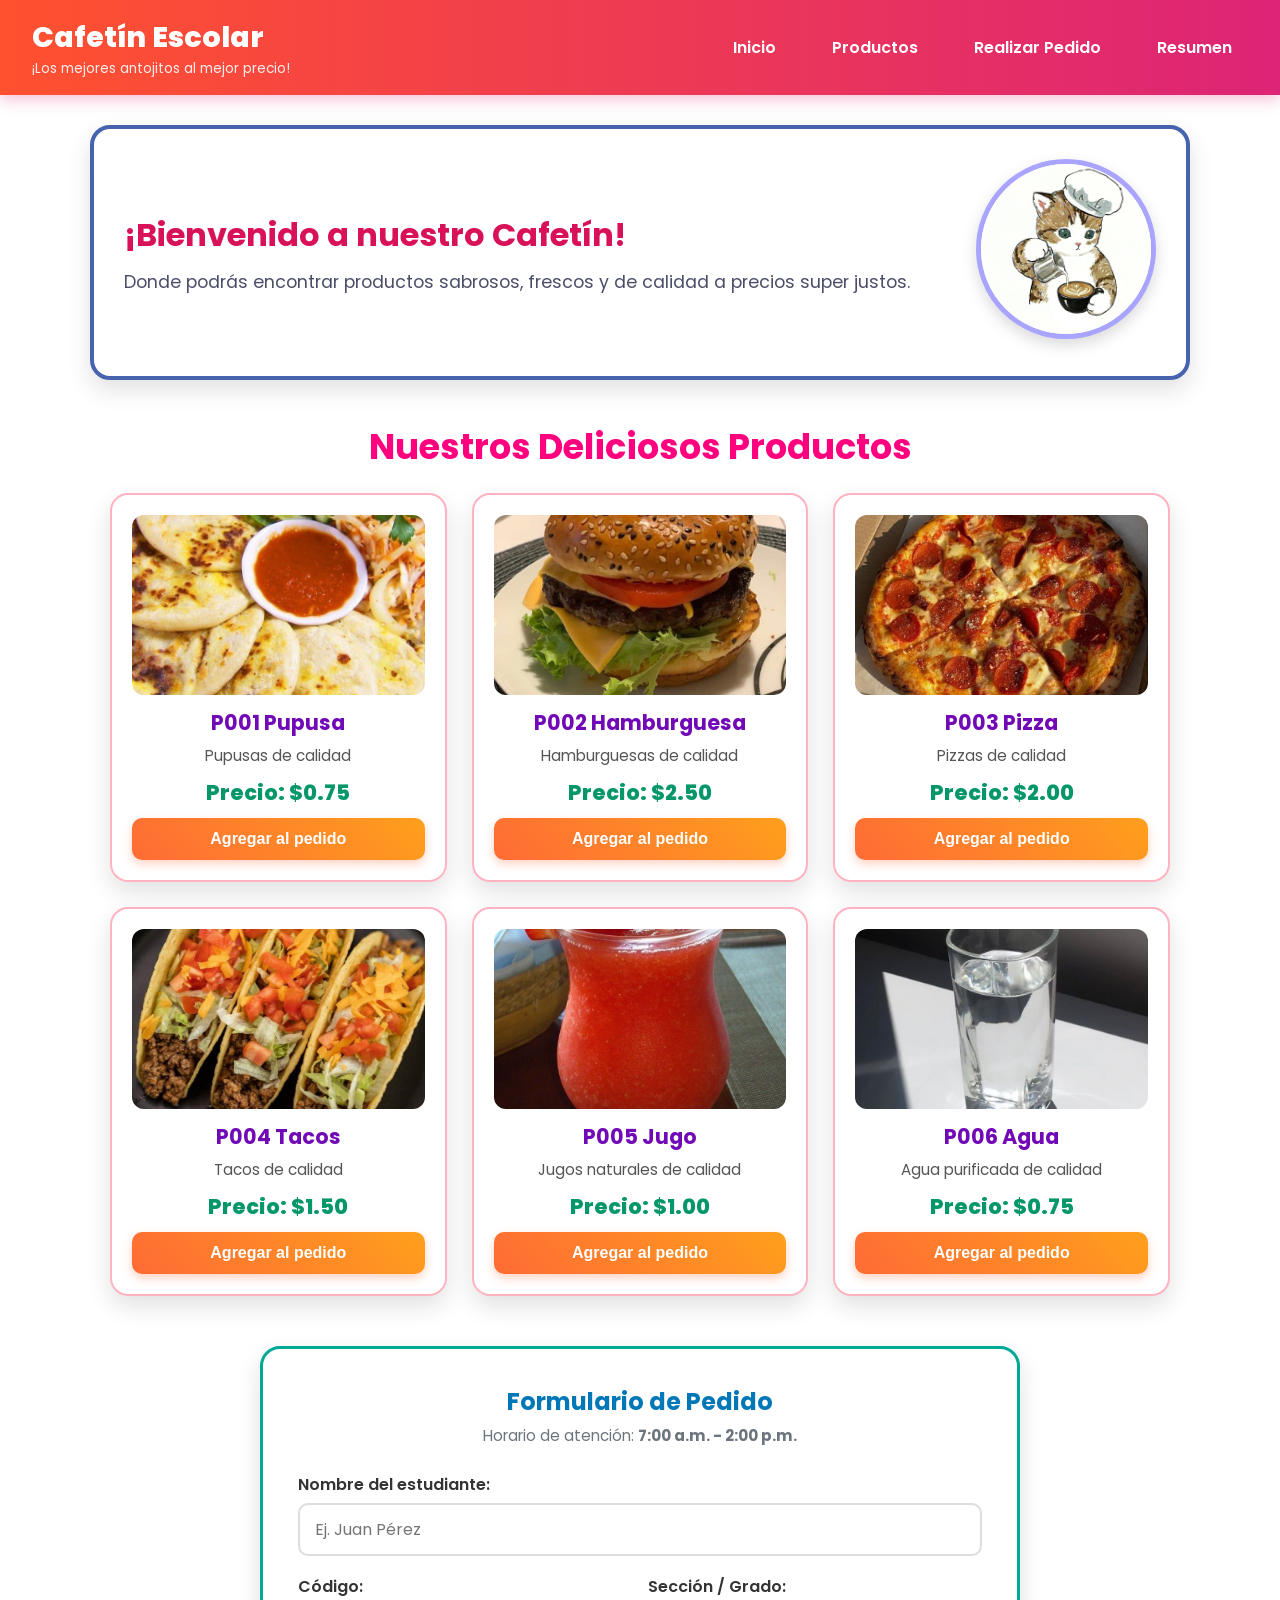
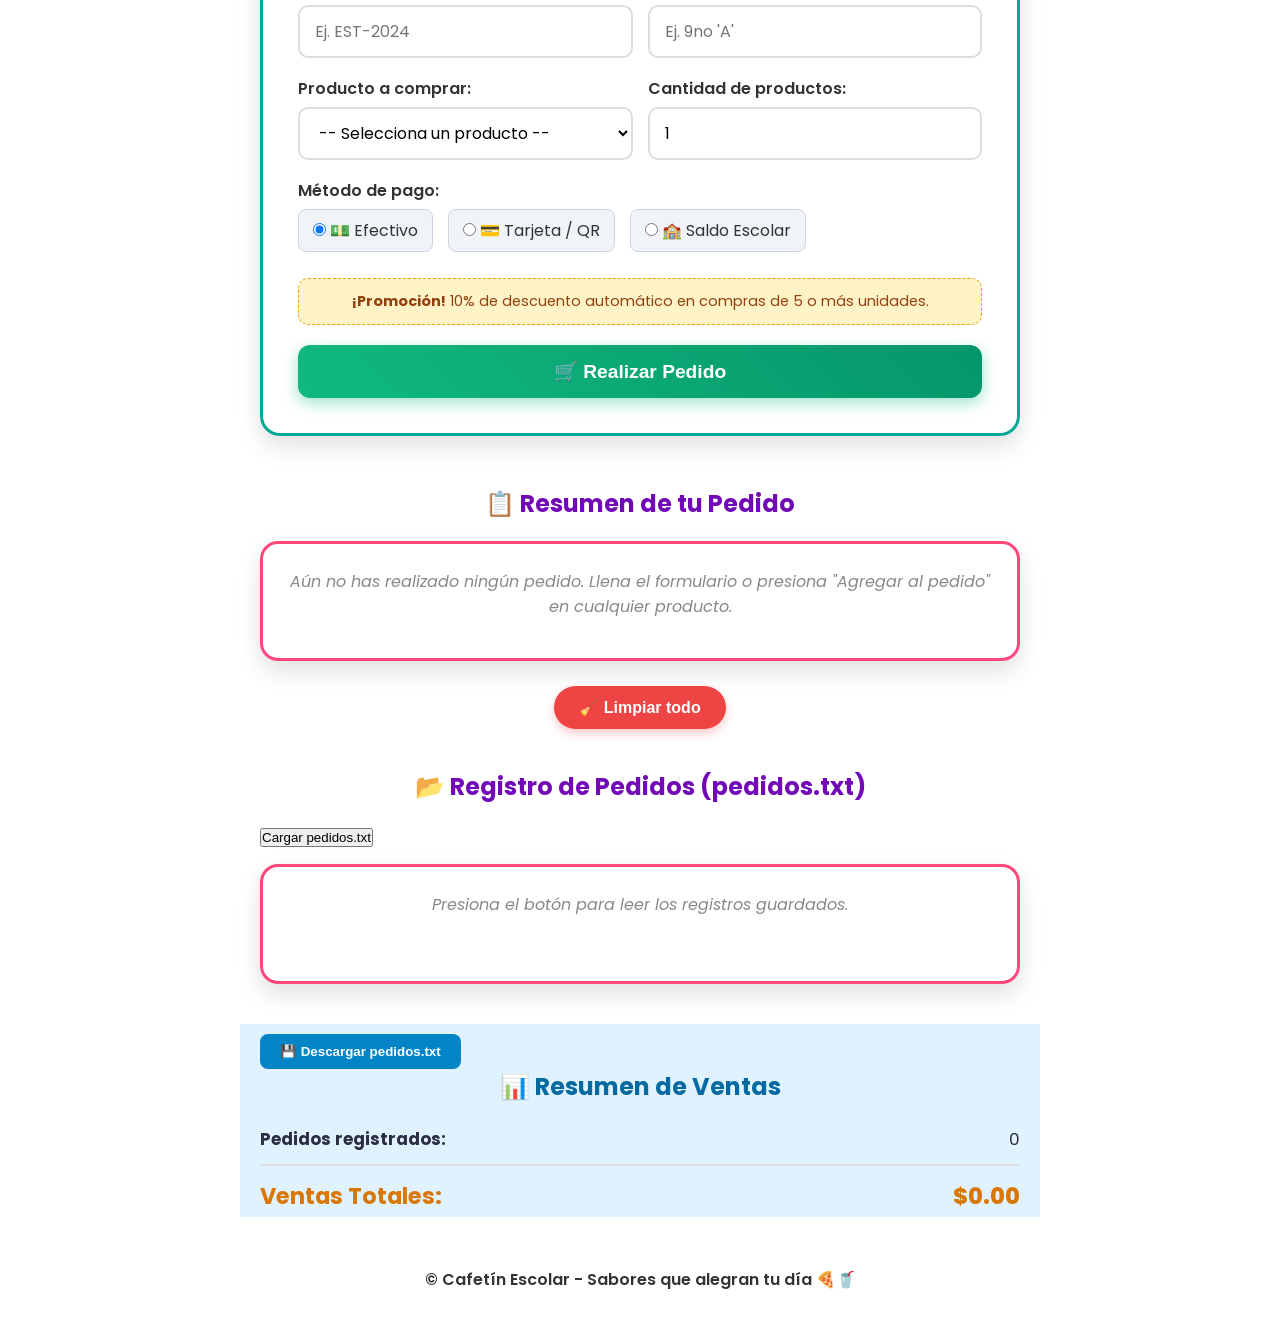
<file: index.html>
<!DOCTYPE html>
<html lang="es">

<head>
    <meta charset="UTF-8">
    <meta name="viewport" content="width=device-width, initial-scale=1.0">
    <title>Cafetín Escolar</title>
    <link rel="stylesheet" href="diseño.css">
    <!-- Fuente moderna desde Google Fonts -->
    <link href="https://fonts.googleapis.com/css2?family=Poppins:wght@400;600;700;800&display=swap" rel="stylesheet">
</head>

<body>

    <header class="header">
        <div class="logo-container">
            <h1> Cafetín Escolar</h1>
            <p class="tagline">¡Los mejores antojitos al mejor precio!</p>
        </div>
        <nav>
            <ul>
                <li><a href="#inicio">Inicio</a></li>
                <li><a href="#productos">Productos</a></li>
                <li><a href="#formulario-seccion">Realizar Pedido</a></li>
                <li><a href="#resumen-pedido">Resumen</a></li>
            </ul>
        </nav>
    </header>

    <main>
        <!-- SECCIÓN DE INICIO -->
        <section id="inicio" class="hero-section">
            <div class="hero-content">
                <h2>¡Bienvenido a nuestro Cafetín!</h2>
                <p>Donde podrás encontrar productos sabrosos, frescos y de calidad a precios super justos.</p>
            </div>
            <div class="hero-image">
                <img src="Gatito.jpeg" alt="Gatito Cafetín" class="img-gatito">
            </div>
        </section>

        <!-- SECCIÓN DE PRODUCTOS -->
        <section id="productos-seccion">
            <h2 class="titulo-seccion"> Nuestros Deliciosos Productos</h2>

            <div id="productos" class="contenedor-productos">

                <article class="tarjeta-producto" data-codigo="P001" data-nombre="Pupusa" data-precio="0.75">
                    <img src="pupusas.jpeg" alt="Pupusas">
                    <h3>P001 Pupusa</h3>
                    <p>Pupusas de calidad</p>
                    <p class="precio">Precio: $0.75</p>
                    <button class="btn-agregar" onclick="seleccionarProducto('P001')">Agregar al pedido</button>
                </article>

                <article class="tarjeta-producto" data-codigo="P002" data-nombre="Hamburguesa" data-precio="2.50">
                    <img src="hamburguesa.jpeg" alt="Hamburguesa">
                    <h3>P002 Hamburguesa</h3>
                    <p>Hamburguesas de calidad</p>
                    <p class="precio">Precio: $2.50</p>
                    <button class="btn-agregar" onclick="seleccionarProducto('P002')">Agregar al pedido</button>
                </article>

                <article class="tarjeta-producto" data-codigo="P003" data-nombre="Pizza" data-precio="2.00">
                    <img src="pizza.jpeg" alt="Pizza">
                    <h3>P003 Pizza</h3>
                    <p>Pizzas de calidad</p>
                    <p class="precio">Precio: $2.00</p>
                    <button class="btn-agregar" onclick="seleccionarProducto('P003')">Agregar al pedido</button>
                </article>

                <article class="tarjeta-producto" data-codigo="P004" data-nombre="Tacos" data-precio="1.50">
                    <img src="tacos.jpeg" alt="Tacos">
                    <h3>P004 Tacos</h3>
                    <p>Tacos de calidad</p>
                    <p class="precio">Precio: $1.50</p>
                    <button class="btn-agregar" onclick="seleccionarProducto('P004')">Agregar al pedido</button>
                </article>

                <article class="tarjeta-producto" data-codigo="P005" data-nombre="Jugo" data-precio="1.00">
                    <img src="jugo.jpeg" alt="Jugo">
                    <h3>P005 Jugo</h3>
                    <p>Jugos naturales de calidad</p>
                    <p class="precio">Precio: $1.00</p>
                    <button class="btn-agregar" onclick="seleccionarProducto('P005')">Agregar al pedido</button>
                </article>

                <article class="tarjeta-producto" data-codigo="P006" data-nombre="Agua" data-precio="0.75">
                    <img src="agua.jpeg" alt="Agua">
                    <h3>P006 Agua</h3>
                    <p>Agua purificada de calidad</p>
                    <p class="precio">Precio: $0.75</p>
                    <button class="btn-agregar" onclick="seleccionarProducto('P006')">Agregar al pedido</button>
                </article>

            </div>
        </section>

        <!-- SECCIÓN DE FORMULARIO DE PEDIDO -->
        <section id="formulario-seccion" class="cafeteria-container">
            <div class="cafeteria-card">
                <h2> Formulario de Pedido</h2>
                <p class="horario"> Horario de atención: <strong>7:00 a.m. - 2:00 p.m.</strong></p>

                <form id="formPedido">
                    <div class="form-group">
                        <label for="txtCliente">Nombre del estudiante:</label>
                        <input type="text" id="txtCliente" placeholder="Ej. Juan Pérez" required>
                    </div>

                    <div class="form-row">
                        <div class="form-group">
                            <label for="txtCodigo">Código:</label>
                            <input type="text" id="txtCodigo" placeholder="Ej. EST-2024" required>
                        </div>
                        <div class="form-group">
                            <label for="txtSeccion">Sección / Grado:</label>
                            <input type="text" id="txtSeccion" placeholder="Ej. 9no 'A'" required>
                        </div>
                    </div>

                    <div class="form-row">
                        <div class="form-group">
                            <label for="selectProducto">Producto a comprar:</label>
                            <select id="selectProducto" required>
                                <option value="" disabled selected>-- Selecciona un producto --</option>
                                <option value="P001">P001 - Pupusa ($0.75)</option>
                                <option value="P002">P002 - Hamburguesa ($2.50)</option>
                                <option value="P003">P003 - Pizza ($2.00)</option>
                                <option value="P004">P004 - Tacos ($1.50)</option>
                                <option value="P005">P005 - Jugo ($1.00)</option>
                                <option value="P006">P006 - Agua ($0.75)</option>
                            </select>
                        </div>

                        <div class="form-group">
                            <label for="txtCantidad">Cantidad de productos:</label>
                            <input type="number" id="txtCantidad" min="1" value="1" required>
                        </div>
                    </div>

                    <div class="form-group">
                        <label>Método de pago:</label>
                        <div class="radio-group">
                            <label><input type="radio" name="pago" value="Efectivo" checked> 💵 Efectivo</label>
                            <label><input type="radio" name="pago" value="Tarjeta/QR"> 💳 Tarjeta / QR</label>
                            <label><input type="radio" name="pago" value="Cuenta Escolar"> 🏫 Saldo Escolar</label>
                        </div>
                    </div>

                    <div class="promocion-badge">
                        <strong>¡Promoción!</strong> 10% de descuento automático en compras de 5 o más unidades.
                    </div>

                    <button type="submit" class="btn-realizar-pedido">🛒 Realizar Pedido</button>
                </form>
            </div>
        </section>

        <!-- RESUMEN DEL PEDIDO -->
        <section id="resumen-pedido" class="resumen-seccion">
            <h2>📋 Resumen de tu Pedido</h2>

            <div id="resumenPedido" class="resumen-box">
                <p class="placeholder-text">Aún no has realizado ningún pedido. Llena el formulario o presiona "Agregar
                    al pedido" en cualquier producto.</p>
            </div>

            <button type="button" class="btn-limpiar" id="btn-limpiar" onclick="limpiarPedido()">🧹 Limpiar
                todo</button>
        </section>

    </main>

    <section id="seccion-pedidos-txt" class="resumen-seccion">
        <h2>📂 Registro de Pedidos (pedidos.txt)</h2>
        <button type="button" class="btn-cargar" id="btn-cargar-txt">Cargar pedidos.txt</button>

        <div id="contenedor-txt-view" class="resumen-box" style="margin-top: 15px;">
            <p class="placeholder-text">Presiona el botón para leer los registros guardados.</p>
        </div>
    </section>

    <!-- RETO ADICIONAL: RESUMEN DE VENTAS -->
    <section id="resumen-ventas" class="resumen-seccion" style="background: #e0f2fe; border-color: #0284c7;">
        <button type="button" class="btn-guardar-txt" id="btn-descargar-txt"
            style="background: #0284c7; color: white; padding: 10px 20px; border: none; border-radius: 8px; cursor: pointer; font-weight: bold; margin-top: 10px;">💾
            Descargar pedidos.txt</button>
        <h2 style="color: #0369a1;">📊 Resumen de Ventas</h2>
        <div id="caja-resumen-ventas" class="ticket">
            <div class="ticket-row"><strong>Pedidos registrados:</strong> <span id="lbl-total-pedidos">0</span></div>
            <div class="ticket-row ticket-total"><strong>Ventas Totales:</strong> <span
                    id="lbl-total-ventas">$0.00</span></div>
        </div>
    </section>

    <footer>
        <p>© Cafetín Escolar - Sabores que alegran tu día 🍕🥤</p>
    </footer>

    <script src="script.js"></script>
</body>

</html>
</file>
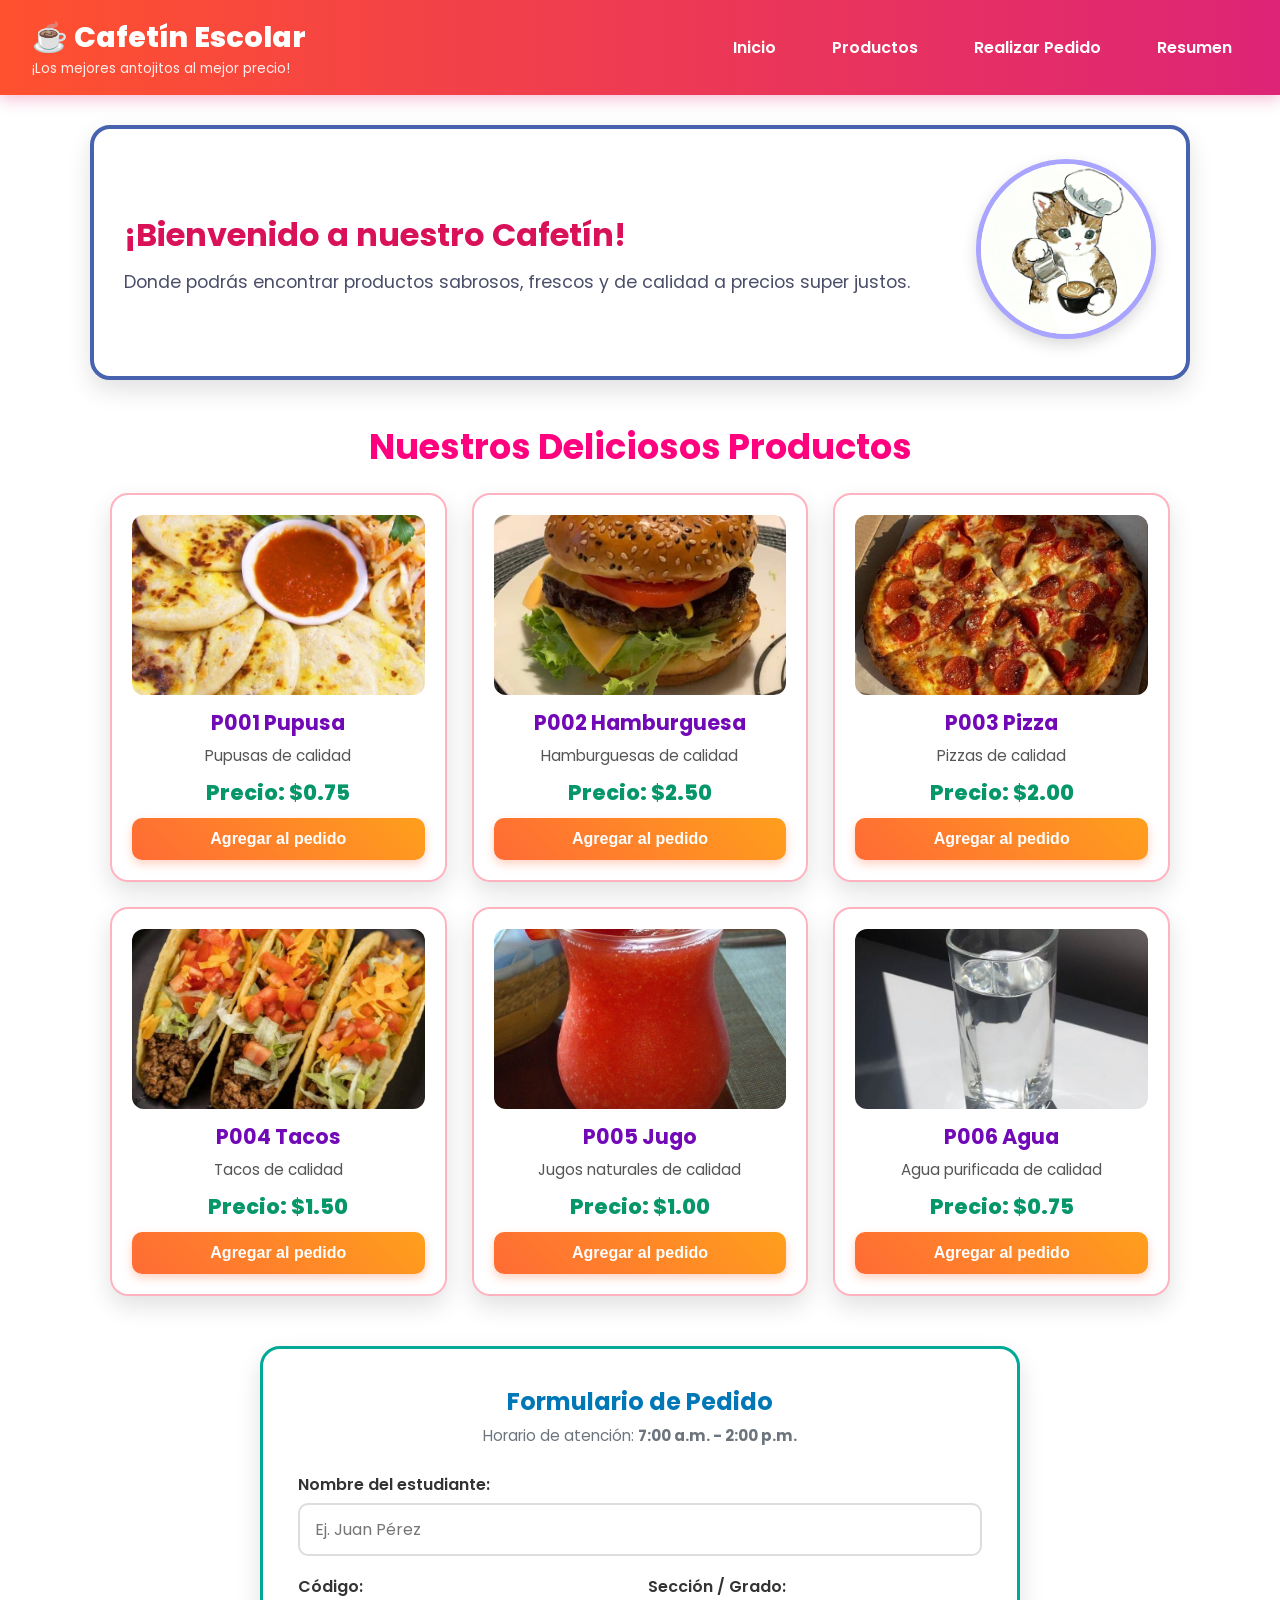
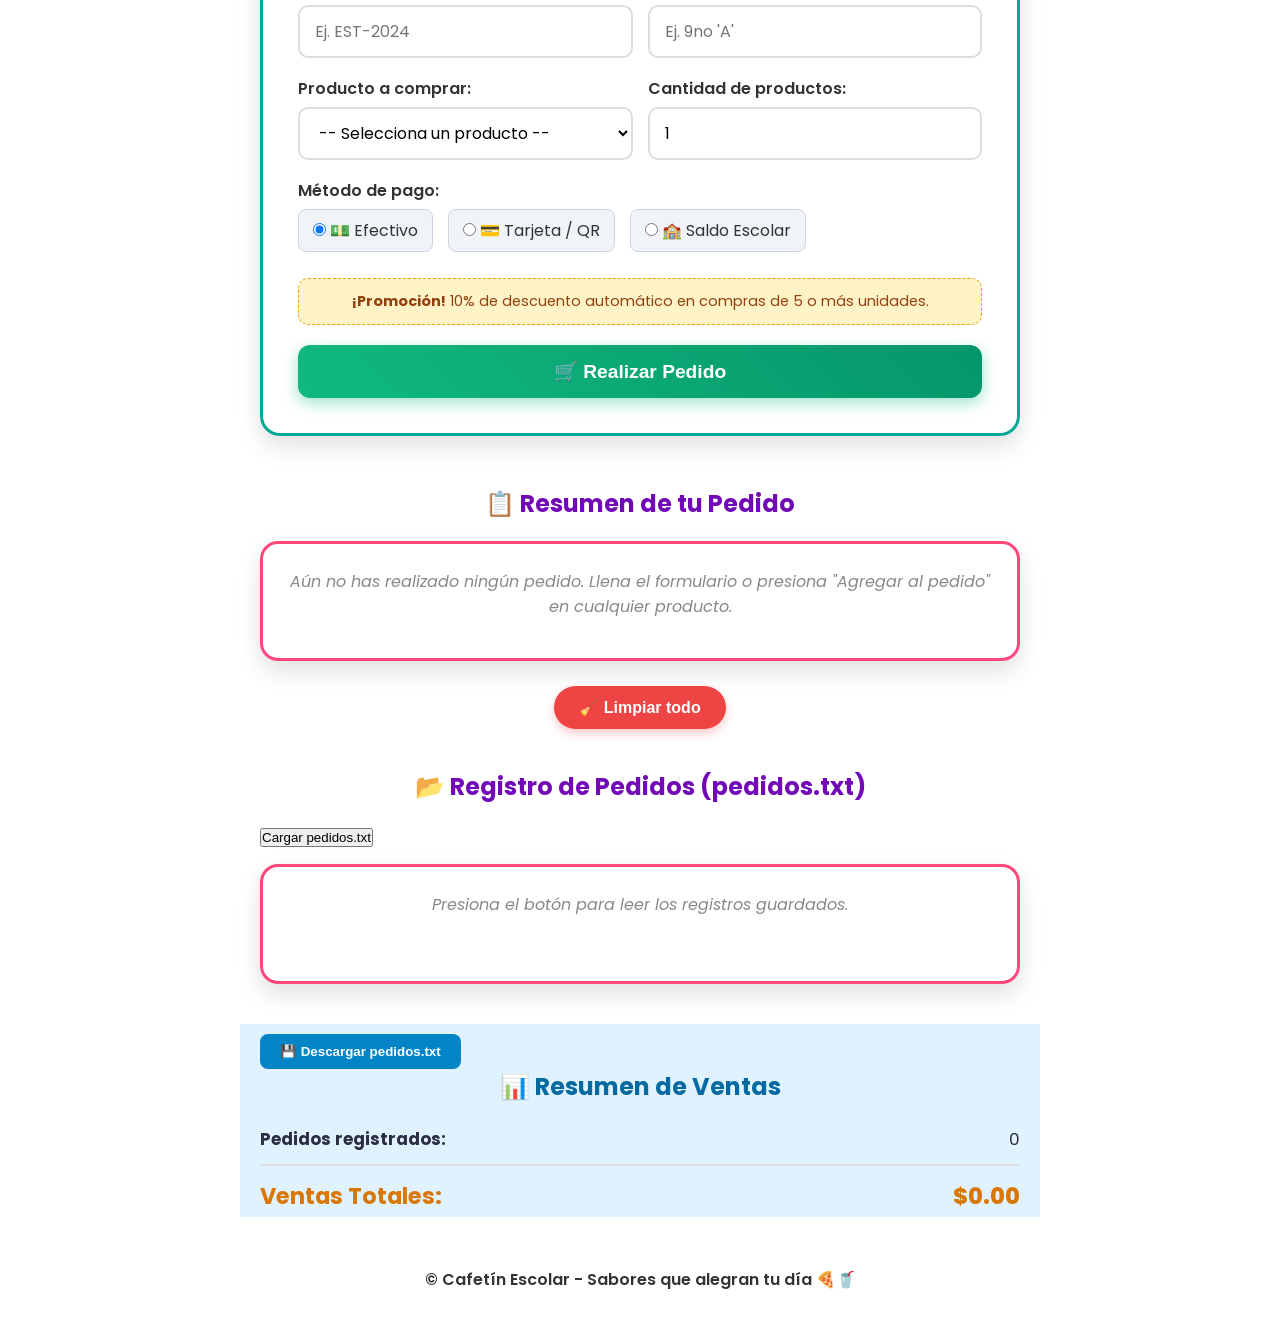
<file: PROYECTO/index.html>
<!DOCTYPE html>
<html lang="es">

<head>
    <meta charset="UTF-8">
    <meta name="viewport" content="width=device-width, initial-scale=1.0">
    <title>Cafetín Escolar</title>
    <link rel="stylesheet" href="diseño.css">
    <!-- Fuente moderna desde Google Fonts -->
    <link href="https://fonts.googleapis.com/css2?family=Poppins:wght@400;600;700;800&display=swap" rel="stylesheet">
</head>

<body>

    <header class="header">
        <div class="logo-container">
            <h1>☕ Cafetín Escolar</h1>
            <p class="tagline">¡Los mejores antojitos al mejor precio!</p>
        </div>
        <nav>
            <ul>
                <li><a href="#inicio">Inicio</a></li>
                <li><a href="#productos">Productos</a></li>
                <li><a href="#formulario-seccion">Realizar Pedido</a></li>
                <li><a href="#resumen-pedido">Resumen</a></li>
            </ul>
        </nav>
    </header>

    <main>
        <!-- SECCIÓN DE INICIO -->
        <section id="inicio" class="hero-section">
            <div class="hero-content">
                <h2>¡Bienvenido a nuestro Cafetín!</h2>
                <p>Donde podrás encontrar productos sabrosos, frescos y de calidad a precios super justos.</p>
            </div>
            <div class="hero-image">
                <img src="Gatito.jpeg" alt="Gatito Cafetín" class="img-gatito">
            </div>
        </section>

        <!-- SECCIÓN DE PRODUCTOS -->
        <section id="productos-seccion">
            <h2 class="titulo-seccion"> Nuestros Deliciosos Productos</h2>

            <div id="productos" class="contenedor-productos">

                <article class="tarjeta-producto" data-codigo="P001" data-nombre="Pupusa" data-precio="0.75">
                    <img src="pupusas.jpeg" alt="Pupusas">
                    <h3>P001 Pupusa</h3>
                    <p>Pupusas de calidad</p>
                    <p class="precio">Precio: $0.75</p>
                    <button class="btn-agregar" onclick="seleccionarProducto('P001')">Agregar al pedido</button>
                </article>

                <article class="tarjeta-producto" data-codigo="P002" data-nombre="Hamburguesa" data-precio="2.50">
                    <img src="hamburguesa.jpeg" alt="Hamburguesa">
                    <h3>P002 Hamburguesa</h3>
                    <p>Hamburguesas de calidad</p>
                    <p class="precio">Precio: $2.50</p>
                    <button class="btn-agregar" onclick="seleccionarProducto('P002')">Agregar al pedido</button>
                </article>

                <article class="tarjeta-producto" data-codigo="P003" data-nombre="Pizza" data-precio="2.00">
                    <img src="pizza.jpeg" alt="Pizza">
                    <h3>P003 Pizza</h3>
                    <p>Pizzas de calidad</p>
                    <p class="precio">Precio: $2.00</p>
                    <button class="btn-agregar" onclick="seleccionarProducto('P003')">Agregar al pedido</button>
                </article>

                <article class="tarjeta-producto" data-codigo="P004" data-nombre="Tacos" data-precio="1.50">
                    <img src="tacos.jpeg" alt="Tacos">
                    <h3>P004 Tacos</h3>
                    <p>Tacos de calidad</p>
                    <p class="precio">Precio: $1.50</p>
                    <button class="btn-agregar" onclick="seleccionarProducto('P004')">Agregar al pedido</button>
                </article>

                <article class="tarjeta-producto" data-codigo="P005" data-nombre="Jugo" data-precio="1.00">
                    <img src="jugo.jpeg" alt="Jugo">
                    <h3>P005 Jugo</h3>
                    <p>Jugos naturales de calidad</p>
                    <p class="precio">Precio: $1.00</p>
                    <button class="btn-agregar" onclick="seleccionarProducto('P005')">Agregar al pedido</button>
                </article>

                <article class="tarjeta-producto" data-codigo="P006" data-nombre="Agua" data-precio="0.75">
                    <img src="agua.jpeg" alt="Agua">
                    <h3>P006 Agua</h3>
                    <p>Agua purificada de calidad</p>
                    <p class="precio">Precio: $0.75</p>
                    <button class="btn-agregar" onclick="seleccionarProducto('P006')">Agregar al pedido</button>
                </article>

            </div>
        </section>

        <!-- SECCIÓN DE FORMULARIO DE PEDIDO -->
        <section id="formulario-seccion" class="cafeteria-container">
            <div class="cafeteria-card">
                <h2> Formulario de Pedido</h2>
                <p class="horario"> Horario de atención: <strong>7:00 a.m. - 2:00 p.m.</strong></p>

                <form id="formPedido">
                    <div class="form-group">
                        <label for="txtCliente">Nombre del estudiante:</label>
                        <input type="text" id="txtCliente" placeholder="Ej. Juan Pérez" required>
                    </div>

                    <div class="form-row">
                        <div class="form-group">
                            <label for="txtCodigo">Código:</label>
                            <input type="text" id="txtCodigo" placeholder="Ej. EST-2024" required>
                        </div>
                        <div class="form-group">
                            <label for="txtSeccion">Sección / Grado:</label>
                            <input type="text" id="txtSeccion" placeholder="Ej. 9no 'A'" required>
                        </div>
                    </div>

                    <div class="form-row">
                        <div class="form-group">
                            <label for="selectProducto">Producto a comprar:</label>
                            <select id="selectProducto" required>
                                <option value="" disabled selected>-- Selecciona un producto --</option>
                                <option value="P001">P001 - Pupusa ($0.75)</option>
                                <option value="P002">P002 - Hamburguesa ($2.50)</option>
                                <option value="P003">P003 - Pizza ($2.00)</option>
                                <option value="P004">P004 - Tacos ($1.50)</option>
                                <option value="P005">P005 - Jugo ($1.00)</option>
                                <option value="P006">P006 - Agua ($0.75)</option>
                            </select>
                        </div>

                        <div class="form-group">
                            <label for="txtCantidad">Cantidad de productos:</label>
                            <input type="number" id="txtCantidad" min="1" value="1" required>
                        </div>
                    </div>

                    <div class="form-group">
                        <label>Método de pago:</label>
                        <div class="radio-group">
                            <label><input type="radio" name="pago" value="Efectivo" checked> 💵 Efectivo</label>
                            <label><input type="radio" name="pago" value="Tarjeta/QR"> 💳 Tarjeta / QR</label>
                            <label><input type="radio" name="pago" value="Cuenta Escolar"> 🏫 Saldo Escolar</label>
                        </div>
                    </div>

                    <div class="promocion-badge">
                        <strong>¡Promoción!</strong> 10% de descuento automático en compras de 5 o más unidades.
                    </div>

                    <button type="submit" class="btn-realizar-pedido">🛒 Realizar Pedido</button>
                </form>
            </div>
        </section>

        <!-- RESUMEN DEL PEDIDO -->
        <section id="resumen-pedido" class="resumen-seccion">
            <h2>📋 Resumen de tu Pedido</h2>

            <div id="resumenPedido" class="resumen-box">
                <p class="placeholder-text">Aún no has realizado ningún pedido. Llena el formulario o presiona "Agregar
                    al pedido" en cualquier producto.</p>
            </div>

            <button type="button" class="btn-limpiar" id="btn-limpiar" onclick="limpiarPedido()">🧹 Limpiar
                todo</button>
        </section>

    </main>

    <section id="seccion-pedidos-txt" class="resumen-seccion">
        <h2>📂 Registro de Pedidos (pedidos.txt)</h2>
        <button type="button" class="btn-cargar" id="btn-cargar-txt">Cargar pedidos.txt</button>

        <div id="contenedor-txt-view" class="resumen-box" style="margin-top: 15px;">
            <p class="placeholder-text">Presiona el botón para leer los registros guardados.</p>
        </div>
    </section>

    <!-- RETO ADICIONAL: RESUMEN DE VENTAS -->
    <section id="resumen-ventas" class="resumen-seccion" style="background: #e0f2fe; border-color: #0284c7;">
        <button type="button" class="btn-guardar-txt" id="btn-descargar-txt"
            style="background: #0284c7; color: white; padding: 10px 20px; border: none; border-radius: 8px; cursor: pointer; font-weight: bold; margin-top: 10px;">💾
            Descargar pedidos.txt</button>
        <h2 style="color: #0369a1;">📊 Resumen de Ventas</h2>
        <div id="caja-resumen-ventas" class="ticket">
            <div class="ticket-row"><strong>Pedidos registrados:</strong> <span id="lbl-total-pedidos">0</span></div>
            <div class="ticket-row ticket-total"><strong>Ventas Totales:</strong> <span
                    id="lbl-total-ventas">$0.00</span></div>
        </div>
    </section>

    <footer>
        <p>© Cafetín Escolar - Sabores que alegran tu día 🍕🥤</p>
    </footer>

    <script src="script.js"></script>
</body>

</html>
</file>
<file: diseño.css>
/* ===================================================
   ESTILOS GENERALES Y FONDO COLORIDO DE LA CAFETERÍA
   =================================================== */

:root {
    --primary-color: #3f35ff72;
    --primary-hover: #1717a6;
    --secondary-color: #8867c1;
    --accent-color: #00a896;
    --accent-yellow: #4763b0;
    --text-dark: #2b2d42;
    --bg-card: rgba(255, 255, 255, 0.95);
    --shadow: 0 10px 25px rgba(0, 0, 0, 0.12);
}

* {
    box-sizing: border-box;
    margin: 0;
    padding: 0;
}

body {
    font-family: 'Poppins', sans-serif;
    color: var(--text-dark);
    /* Fondo muy alegre, vibrante y colorido */
    background: linear-gradient(135deg, #bce0ff 100%);
    background-attachment: fixed;
    min-height: 100vh;
    padding-bottom: 40px;
}

/* ===================================================
   HEADER & NAVEGACIÓN
   =================================================== */

.header {
    background: linear-gradient(90deg, #ff512f, #dd2476);
    color: white;
    display: flex;
    justify-content: space-between;
    align-items: center;
    padding: 1rem 2rem;
    box-shadow: 0 4px 15px rgba(221, 36, 118, 0.3);
    position: sticky;
    top: 0;
    z-index: 1000;
}

.header h1 {
    font-size: 1.8rem;
    font-weight: 800;
}

.header .tagline {
    font-size: 0.85rem;
    opacity: 0.9;
}

.header nav ul {
    display: flex;
    list-style: none;
    gap: 1.5rem;
}

.header nav ul li a {
    color: white;
    text-decoration: none;
    font-weight: 600;
    padding: 8px 16px;
    border-radius: 20px;
    transition: all 0.3s ease;
}

.header nav ul li a:hover {
    background-color: rgba(255, 255, 255, 0.25);
    transform: translateY(-2px);
}

/* ===================================================
   INICIO (HERO)
   =================================================== */

.hero-section {
    max-width: 1100px;
    margin: 30px auto;
    background: var(--bg-card);
    padding: 30px;
    border-radius: 20px;
    display: flex;
    align-items: center;
    justify-content: space-between;
    box-shadow: var(--shadow);
    border: 4px solid var(--accent-yellow);
}

.hero-content {
    flex: 1;
    padding-right: 20px;
}

.hero-content h2 {
    font-size: 2rem;
    color: #d81159;
    margin-bottom: 10px;
}

.hero-content p {
    font-size: 1.1rem;
    color: #4a4e69;
}

.hero-image .img-gatito {
    width: 180px;
    height: 180px;
    object-fit: cover;
    border-radius: 50%;
    border: 5px solid var(--primary-color);
    box-shadow: 0 6px 15px rgba(0, 0, 0, 0.15);
}

/* ===================================================
   PRODUCTOS
   =================================================== */

.titulo-seccion {
    text-align: center;
    font-size: 2.2rem;
    color: #ff007f;
    text-shadow: 2px 2px 4px rgba(255, 255, 255, 0.8);
    margin: 40px 0 20px;
}

.contenedor-productos {
    display: grid;
    grid-template-columns: repeat(3, 1fr);
    gap: 25px;
    max-width: 1100px;
    margin: 0 auto;
    padding: 0 20px;
}

.tarjeta-producto {
    background: var(--bg-card);
    border-radius: 18px;
    padding: 20px;
    text-align: center;
    box-shadow: var(--shadow);
    transition: transform 0.3s ease, box-shadow 0.3s ease;
    border: 2px solid #ffb3c1;
    display: flex;
    flex-direction: column;
    justify-content: space-between;
}

.tarjeta-producto:hover {
    transform: translateY(-8px);
    box-shadow: 0 15px 30px rgba(0, 0, 0, 0.2);
    border-color: var(--primary-color);
}

.tarjeta-producto img {
    width: 100%;
    height: 180px;
    object-fit: cover;
    border-radius: 12px;
    margin-bottom: 12px;
}

.tarjeta-producto h3 {
    font-size: 1.3rem;
    color: #7209b7;
    margin-bottom: 6px;
}

.tarjeta-producto p {
    font-size: 0.95rem;
    color: #555;
}

.tarjeta-producto .precio {
    font-size: 1.3rem;
    font-weight: 800;
    color: #059669;
    margin: 10px 0;
}

.btn-agregar {
    background: linear-gradient(45deg, #ff6b35, #ff9f1c);
    color: white;
    border: none;
    padding: 12px;
    border-radius: 10px;
    font-size: 1rem;
    font-weight: 700;
    cursor: pointer;
    transition: all 0.3s ease;
    box-shadow: 0 4px 10px rgba(255, 107, 53, 0.3);
}

.btn-agregar:hover {
    background: linear-gradient(45deg, #e85a24, #f88c00);
    transform: scale(1.03);
}

/* ===================================================
   CAFETERÍA (FORMULARIO DE PEDIDO)
   =================================================== */

.cafeteria-container {
    max-width: 800px;
    margin: 50px auto;
    padding: 0 20px;
}

.cafeteria-card {
    background: var(--bg-card);
    border-radius: 20px;
    padding: 35px;
    box-shadow: var(--shadow);
    border: 3px solid var(--accent-color);
}

.cafeteria-card h2 {
    color: #0077b6;
    margin-bottom: 5px;
    text-align: center;
}

.cafeteria-card .horario {
    text-align: center;
    color: #6c757d;
    margin-bottom: 25px;
    font-size: 0.95rem;
}

.form-group {
    margin-bottom: 18px;
}

.form-row {
    display: grid;
    grid-template-columns: 1fr 1fr;
    gap: 15px;
}

label {
    display: block;
    font-weight: 600;
    margin-bottom: 6px;
    color: #333;
}

input[type="text"],
input[type="number"],
select {
    width: 100%;
    padding: 12px 15px;
    border: 2px solid #ddd;
    border-radius: 10px;
    font-family: inherit;
    font-size: 1rem;
    transition: border-color 0.3s ease;
    background: #fff;
}

input:focus,
select:focus {
    outline: none;
    border-color: var(--primary-color);
}

.radio-group {
    display: flex;
    gap: 15px;
    margin-top: 5px;
    flex-wrap: wrap;
}

.radio-group label {
    font-weight: normal;
    background: #f0f4f8;
    padding: 8px 14px;
    border-radius: 8px;
    cursor: pointer;
    border: 1px solid #cbd5e1;
}

.promocion-badge {
    background: #fef3c7;
    color: #92400e;
    border: 1px dashed #f59e0b;
    padding: 12px;
    border-radius: 10px;
    font-size: 0.9rem;
    margin: 20px 0;
    text-align: center;
}

.btn-realizar-pedido {
    width: 100%;
    background: linear-gradient(45deg, #10b981, #059669);
    color: white;
    border: none;
    padding: 15px;
    font-size: 1.2rem;
    font-weight: 800;
    border-radius: 12px;
    cursor: pointer;
    transition: all 0.3s ease;
    box-shadow: 0 5px 15px rgba(16, 185, 129, 0.4);
}

.btn-realizar-pedido:hover {
    background: linear-gradient(45deg, #059669, #047857);
    transform: translateY(-2px);
}

/* ===================================================
   RESUMEN DEL PEDIDO
   =================================================== */

.resumen-seccion {
    max-width: 800px;
    margin: 40px auto;
    padding: 0 20px;
}

.resumen-seccion h2 {
    text-align: center;
    color: #7209b7;
    margin-bottom: 20px;
}

.resumen-box {
    background: var(--bg-card);
    border-radius: 18px;
    padding: 25px;
    box-shadow: var(--shadow);
    border: 3px solid #ff477e;
    min-height: 120px;
}

.placeholder-text {
    text-align: center;
    color: #888;
    font-style: italic;
}

/* Ticket generado */
.ticket {
    line-height: 1.8;
}

.ticket h3 {
    color: #ff477e;
    border-bottom: 2px dashed #ff477e;
    padding-bottom: 8px;
    margin-bottom: 15px;
    text-align: center;
}

.ticket-row {
    display: flex;
    justify-content: space-between;
    margin-bottom: 6px;
    font-size: 1.05rem;
}

.ticket-total {
    font-size: 1.4rem;
    font-weight: 800;
    color: #d97706;
    border-top: 2px solid #ddd;
    padding-top: 10px;
    margin-top: 10px;
}

.btn-limpiar {
    background-color: #ef4444;
    color: white;
    border: none;
    padding: 12px 25px;
    border-radius: 25px;
    font-weight: 700;
    font-size: 1rem;
    cursor: pointer;
    display: block;
    margin: 25px auto 0;
    transition: all 0.3s ease;
    box-shadow: 0 4px 10px rgba(239, 68, 68, 0.3);
}

.btn-limpiar:hover {
    background-color: #dc2626;
    transform: scale(1.05);
}

footer {
    text-align: center;
    margin-top: 50px;
    color: #333;
    font-weight: 600;
}

/* RESPONSIVE */
@media (max-width: 900px) {
    .contenedor-productos {
        grid-template-columns: repeat(2, 1fr);
    }
}

@media (max-width: 600px) {
    .contenedor-productos {
        grid-template-columns: 1fr;
    }

    .hero-section {
        flex-direction: column;
        text-align: center;
    }

    .hero-content {
        padding-right: 0;
        margin-bottom: 15px;
    }

    .form-row {
        grid-template-columns: 1fr;
    }

    .header {
        flex-direction: column;
        gap: 10px;
    }
}
</file>
<file: PROYECTO/diseño.css>
/* ===================================================
   ESTILOS GENERALES Y FONDO COLORIDO DE LA CAFETERÍA
   =================================================== */

:root {
    --primary-color: #3f35ff72;
    --primary-hover: #1717a6;
    --secondary-color: #8867c1;
    --accent-color: #00a896;
    --accent-yellow: #4763b0;
    --text-dark: #2b2d42;
    --bg-card: rgba(255, 255, 255, 0.95);
    --shadow: 0 10px 25px rgba(0, 0, 0, 0.12);
}

* {
    box-sizing: border-box;
    margin: 0;
    padding: 0;
}

body {
    font-family: 'Poppins', sans-serif;
    color: var(--text-dark);
    /* Fondo muy alegre, vibrante y colorido */
    background: linear-gradient(135deg, #bce0ff 100%);
    background-attachment: fixed;
    min-height: 100vh;
    padding-bottom: 40px;
}

/* ===================================================
   HEADER & NAVEGACIÓN
   =================================================== */

.header {
    background: linear-gradient(90deg, #ff512f, #dd2476);
    color: white;
    display: flex;
    justify-content: space-between;
    align-items: center;
    padding: 1rem 2rem;
    box-shadow: 0 4px 15px rgba(221, 36, 118, 0.3);
    position: sticky;
    top: 0;
    z-index: 1000;
}

.header h1 {
    font-size: 1.8rem;
    font-weight: 800;
}

.header .tagline {
    font-size: 0.85rem;
    opacity: 0.9;
}

.header nav ul {
    display: flex;
    list-style: none;
    gap: 1.5rem;
}

.header nav ul li a {
    color: white;
    text-decoration: none;
    font-weight: 600;
    padding: 8px 16px;
    border-radius: 20px;
    transition: all 0.3s ease;
}

.header nav ul li a:hover {
    background-color: rgba(255, 255, 255, 0.25);
    transform: translateY(-2px);
}

/* ===================================================
   INICIO (HERO)
   =================================================== */

.hero-section {
    max-width: 1100px;
    margin: 30px auto;
    background: var(--bg-card);
    padding: 30px;
    border-radius: 20px;
    display: flex;
    align-items: center;
    justify-content: space-between;
    box-shadow: var(--shadow);
    border: 4px solid var(--accent-yellow);
}

.hero-content {
    flex: 1;
    padding-right: 20px;
}

.hero-content h2 {
    font-size: 2rem;
    color: #d81159;
    margin-bottom: 10px;
}

.hero-content p {
    font-size: 1.1rem;
    color: #4a4e69;
}

.hero-image .img-gatito {
    width: 180px;
    height: 180px;
    object-fit: cover;
    border-radius: 50%;
    border: 5px solid var(--primary-color);
    box-shadow: 0 6px 15px rgba(0, 0, 0, 0.15);
}

/* ===================================================
   PRODUCTOS
   =================================================== */

.titulo-seccion {
    text-align: center;
    font-size: 2.2rem;
    color: #ff007f;
    text-shadow: 2px 2px 4px rgba(255, 255, 255, 0.8);
    margin: 40px 0 20px;
}

.contenedor-productos {
    display: grid;
    grid-template-columns: repeat(3, 1fr);
    gap: 25px;
    max-width: 1100px;
    margin: 0 auto;
    padding: 0 20px;
}

.tarjeta-producto {
    background: var(--bg-card);
    border-radius: 18px;
    padding: 20px;
    text-align: center;
    box-shadow: var(--shadow);
    transition: transform 0.3s ease, box-shadow 0.3s ease;
    border: 2px solid #ffb3c1;
    display: flex;
    flex-direction: column;
    justify-content: space-between;
}

.tarjeta-producto:hover {
    transform: translateY(-8px);
    box-shadow: 0 15px 30px rgba(0, 0, 0, 0.2);
    border-color: var(--primary-color);
}

.tarjeta-producto img {
    width: 100%;
    height: 180px;
    object-fit: cover;
    border-radius: 12px;
    margin-bottom: 12px;
}

.tarjeta-producto h3 {
    font-size: 1.3rem;
    color: #7209b7;
    margin-bottom: 6px;
}

.tarjeta-producto p {
    font-size: 0.95rem;
    color: #555;
}

.tarjeta-producto .precio {
    font-size: 1.3rem;
    font-weight: 800;
    color: #059669;
    margin: 10px 0;
}

.btn-agregar {
    background: linear-gradient(45deg, #ff6b35, #ff9f1c);
    color: white;
    border: none;
    padding: 12px;
    border-radius: 10px;
    font-size: 1rem;
    font-weight: 700;
    cursor: pointer;
    transition: all 0.3s ease;
    box-shadow: 0 4px 10px rgba(255, 107, 53, 0.3);
}

.btn-agregar:hover {
    background: linear-gradient(45deg, #e85a24, #f88c00);
    transform: scale(1.03);
}

/* ===================================================
   CAFETERÍA (FORMULARIO DE PEDIDO)
   =================================================== */

.cafeteria-container {
    max-width: 800px;
    margin: 50px auto;
    padding: 0 20px;
}

.cafeteria-card {
    background: var(--bg-card);
    border-radius: 20px;
    padding: 35px;
    box-shadow: var(--shadow);
    border: 3px solid var(--accent-color);
}

.cafeteria-card h2 {
    color: #0077b6;
    margin-bottom: 5px;
    text-align: center;
}

.cafeteria-card .horario {
    text-align: center;
    color: #6c757d;
    margin-bottom: 25px;
    font-size: 0.95rem;
}

.form-group {
    margin-bottom: 18px;
}

.form-row {
    display: grid;
    grid-template-columns: 1fr 1fr;
    gap: 15px;
}

label {
    display: block;
    font-weight: 600;
    margin-bottom: 6px;
    color: #333;
}

input[type="text"],
input[type="number"],
select {
    width: 100%;
    padding: 12px 15px;
    border: 2px solid #ddd;
    border-radius: 10px;
    font-family: inherit;
    font-size: 1rem;
    transition: border-color 0.3s ease;
    background: #fff;
}

input:focus,
select:focus {
    outline: none;
    border-color: var(--primary-color);
}

.radio-group {
    display: flex;
    gap: 15px;
    margin-top: 5px;
    flex-wrap: wrap;
}

.radio-group label {
    font-weight: normal;
    background: #f0f4f8;
    padding: 8px 14px;
    border-radius: 8px;
    cursor: pointer;
    border: 1px solid #cbd5e1;
}

.promocion-badge {
    background: #fef3c7;
    color: #92400e;
    border: 1px dashed #f59e0b;
    padding: 12px;
    border-radius: 10px;
    font-size: 0.9rem;
    margin: 20px 0;
    text-align: center;
}

.btn-realizar-pedido {
    width: 100%;
    background: linear-gradient(45deg, #10b981, #059669);
    color: white;
    border: none;
    padding: 15px;
    font-size: 1.2rem;
    font-weight: 800;
    border-radius: 12px;
    cursor: pointer;
    transition: all 0.3s ease;
    box-shadow: 0 5px 15px rgba(16, 185, 129, 0.4);
}

.btn-realizar-pedido:hover {
    background: linear-gradient(45deg, #059669, #047857);
    transform: translateY(-2px);
}

/* ===================================================
   RESUMEN DEL PEDIDO
   =================================================== */

.resumen-seccion {
    max-width: 800px;
    margin: 40px auto;
    padding: 0 20px;
}

.resumen-seccion h2 {
    text-align: center;
    color: #7209b7;
    margin-bottom: 20px;
}

.resumen-box {
    background: var(--bg-card);
    border-radius: 18px;
    padding: 25px;
    box-shadow: var(--shadow);
    border: 3px solid #ff477e;
    min-height: 120px;
}

.placeholder-text {
    text-align: center;
    color: #888;
    font-style: italic;
}

/* Ticket generado */
.ticket {
    line-height: 1.8;
}

.ticket h3 {
    color: #ff477e;
    border-bottom: 2px dashed #ff477e;
    padding-bottom: 8px;
    margin-bottom: 15px;
    text-align: center;
}

.ticket-row {
    display: flex;
    justify-content: space-between;
    margin-bottom: 6px;
    font-size: 1.05rem;
}

.ticket-total {
    font-size: 1.4rem;
    font-weight: 800;
    color: #d97706;
    border-top: 2px solid #ddd;
    padding-top: 10px;
    margin-top: 10px;
}

.btn-limpiar {
    background-color: #ef4444;
    color: white;
    border: none;
    padding: 12px 25px;
    border-radius: 25px;
    font-weight: 700;
    font-size: 1rem;
    cursor: pointer;
    display: block;
    margin: 25px auto 0;
    transition: all 0.3s ease;
    box-shadow: 0 4px 10px rgba(239, 68, 68, 0.3);
}

.btn-limpiar:hover {
    background-color: #dc2626;
    transform: scale(1.05);
}

footer {
    text-align: center;
    margin-top: 50px;
    color: #333;
    font-weight: 600;
}

/* RESPONSIVE */
@media (max-width: 900px) {
    .contenedor-productos {
        grid-template-columns: repeat(2, 1fr);
    }
}

@media (max-width: 600px) {
    .contenedor-productos {
        grid-template-columns: 1fr;
    }

    .hero-section {
        flex-direction: column;
        text-align: center;
    }

    .hero-content {
        padding-right: 0;
        margin-bottom: 15px;
    }

    .form-row {
        grid-template-columns: 1fr;
    }

    .header {
        flex-direction: column;
        gap: 10px;
    }
}
</file>
